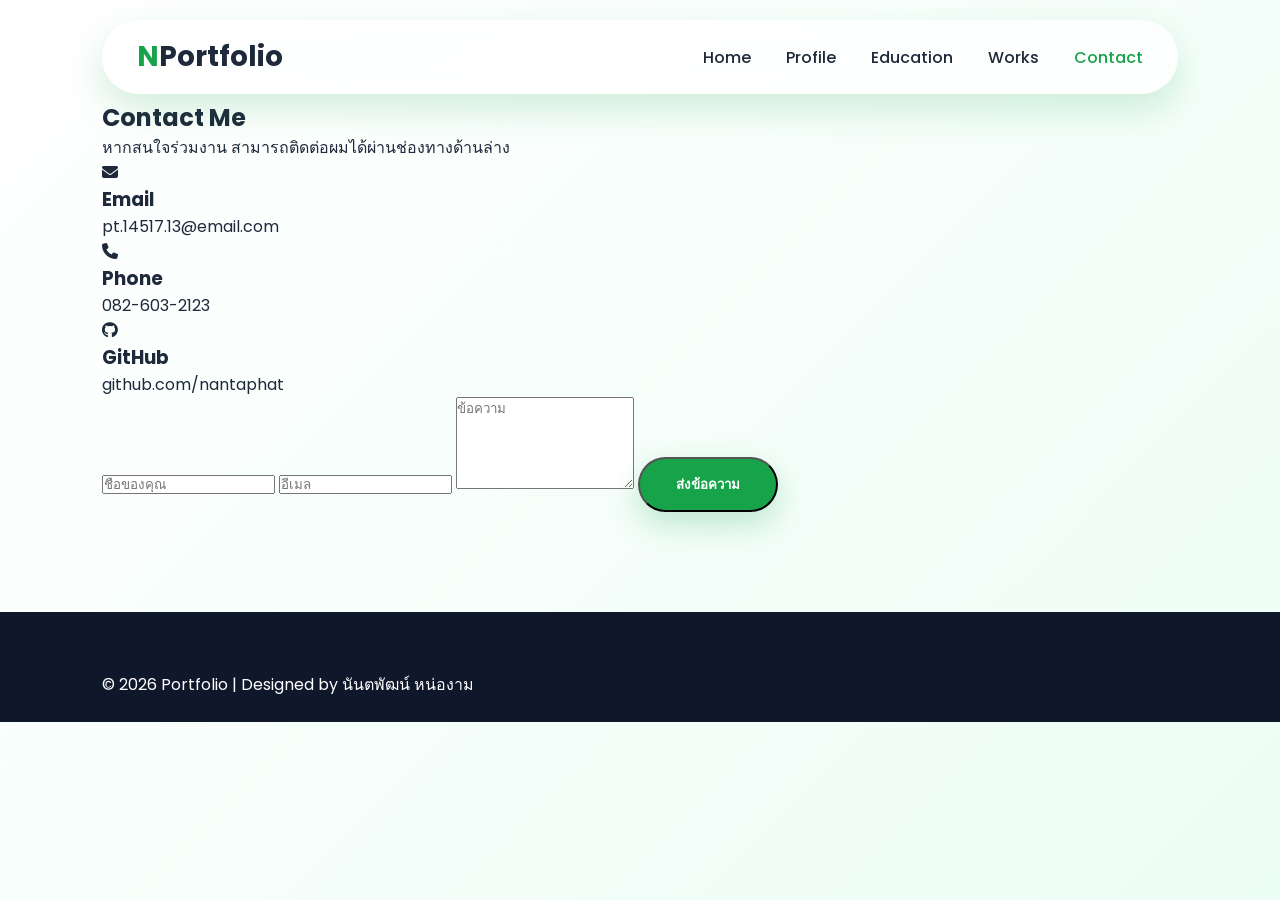
<file: contact.html>
<!DOCTYPE html>
<html lang="th">
<head>
<meta charset="UTF-8">
<meta name="viewport" content="width=device-width, initial-scale=1.0">

<title>Contact | Portfolio</title>

<link rel="stylesheet" href="css/style.css">

<link rel="preconnect" href="https://fonts.googleapis.com">

<link href="https://fonts.googleapis.com/css2?family=Poppins:wght@300;400;500;600;700;800&display=swap" rel="stylesheet">

<link rel="stylesheet"
href="https://cdnjs.cloudflare.com/ajax/libs/font-awesome/6.6.0/css/all.min.css">

</head>

<body>

<div class="bg-animation"></div>

<header>

<nav class="navbar">

<div class="logo">
<span>N</span>Portfolio
</div>

<ul class="menu">

<li><a href="index.html">Home</a></li>
<li><a href="profile.html">Profile</a></li>
<li><a href="education.html">Education</a></li>
<li><a href="works.html">Works</a></li>
<li><a href="contact.html" class="active">Contact</a></li>

</ul>

<div class="menu-btn">
<i class="fa-solid fa-bars"></i>
</div>

</nav>

</header>

<section class="contact">

<h1>Contact Me</h1>

<p class="subtitle">
หากสนใจร่วมงาน สามารถติดต่อผมได้ผ่านช่องทางด้านล่าง
</p>

<div class="contact-container">

<div class="contact-info">

<div class="info-card">

<i class="fa-solid fa-envelope"></i>

<div>

<h3>Email</h3>

<p>pt.14517.13@email.com</p>

</div>

</div>

<div class="info-card">

<i class="fa-solid fa-phone"></i>

<div>

<h3>Phone</h3>

<p>082-603-2123</p>

</div>

</div>

<div class="info-card">

<i class="fa-brands fa-github"></i>

<div>

<h3>GitHub</h3>

<p>github.com/nantaphat</p>

</div>

</div>

</div>

<form class="contact-form">

<input type="text" placeholder="ชื่อของคุณ" required>

<input type="email" placeholder="อีเมล" required>

<textarea rows="6" placeholder="ข้อความ"></textarea>

<button class="btn" type="submit">
ส่งข้อความ
</button>

</form>

</div>

</section>

<footer>

<p>
© 2026 Portfolio | Designed by นันตพัฒน์ หน่องาม
</p>

</footer>

<script src="js/script.js"></script>

</body>
</html>
</file>
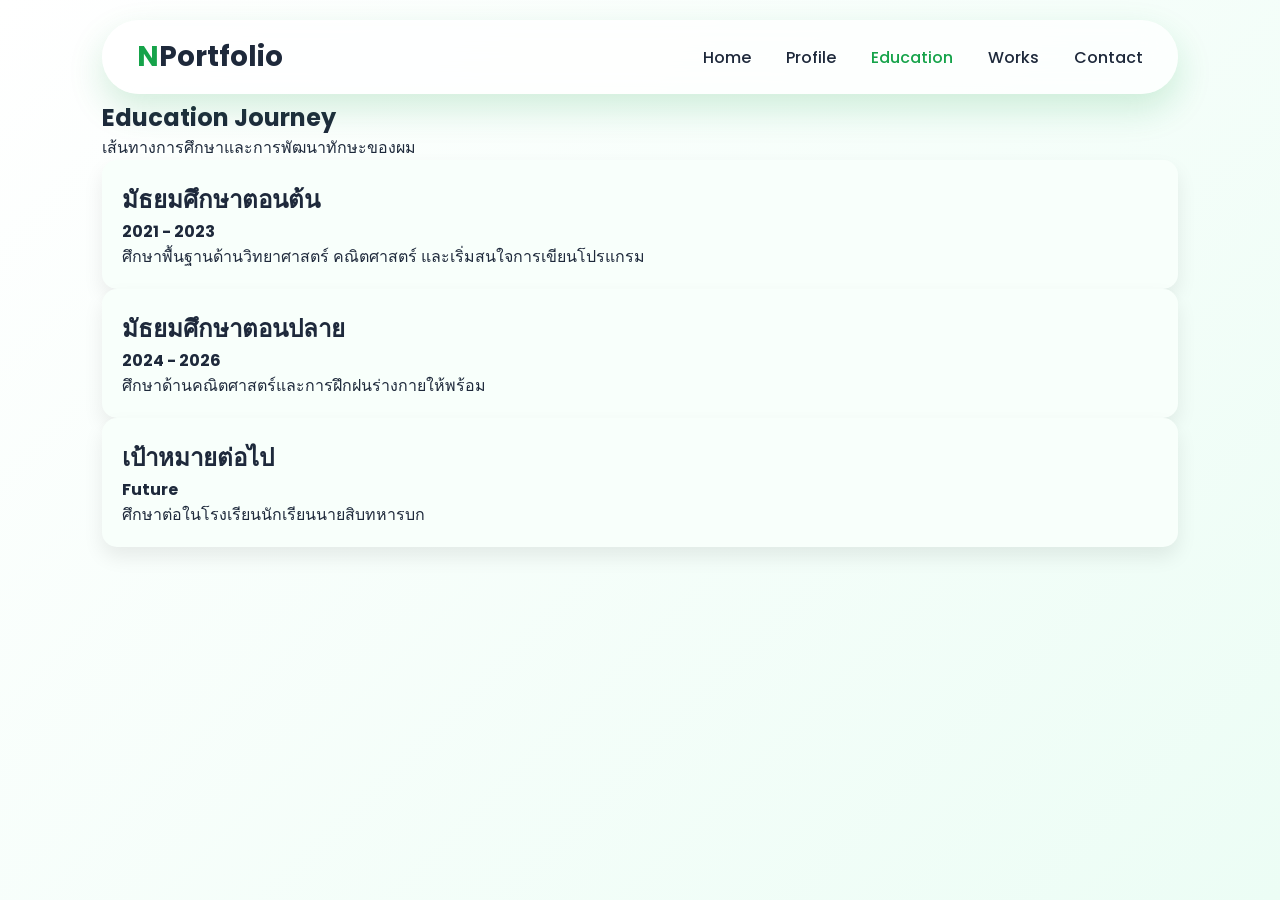
<file: education.html>
<!DOCTYPE html>
<html lang="th">
<head>
    <meta charset="UTF-8">
    <meta name="viewport" content="width=device-width, initial-scale=1.0">
    <title>Education | Portfolio</title>

    <link rel="stylesheet" href="css/style.css">

    <link href="https://fonts.googleapis.com/css2?family=Poppins:wght@300;400;500;600;700;800&display=swap" rel="stylesheet">

    <link rel="stylesheet"
    href="https://cdnjs.cloudflare.com/ajax/libs/font-awesome/6.6.0/css/all.min.css">
</head>

<body>

<div class="bg-animation"></div>

<header>

<nav class="navbar">

<div class="logo">
<span>N</span>Portfolio
</div>

<ul class="menu">

<li><a href="index.html">Home</a></li>
<li><a href="profile.html">Profile</a></li>
<li><a href="education.html" class="active">Education</a></li>
<li><a href="works.html">Works</a></li>
<li><a href="contact.html">Contact</a></li>

</ul>

<div class="menu-btn">
<i class="fa-solid fa-bars"></i>
</div>

</nav>

</header>

<section class="education">

<h1>Education Journey</h1>

<p class="subtitle">
เส้นทางการศึกษาและการพัฒนาทักษะของผม
</p>

<div class="timeline">

<div class="timeline-item">

<div class="timeline-dot"></div>

<div class="card">

<h2>มัธยมศึกษาตอนต้น</h2>

<h4>2021 - 2023</h4>

<p>
ศึกษาพื้นฐานด้านวิทยาศาสตร์ คณิตศาสตร์
และเริ่มสนใจการเขียนโปรแกรม
</p>

</div>

</div>

<div class="timeline-item">

<div class="timeline-dot"></div>

<div class="card">

<h2>มัธยมศึกษาตอนปลาย</h2>

<h4>2024 - 2026</h4>

<p>
ศึกษาด้านคณิตศาสตร์และการฝึกฝนร่างกายให้พร้อม
</p>

</div>

</div>

<div class="timeline-item">

<div class="timeline-dot"></div>

<div class="card">

<h2>เป้าหมายต่อไป</h2>

<h4>Future</h4>

<p>
ศึกษาต่อในโรงเรียนนักเรียนนายสิบทหารบก
</p>

</div>

</div>

</div>

</section>

<script src="js/script.js"></script>

</body>
</html>
</file>
<file: css/style.css>
/* ===============================
   GOOGLE FONT
================================ */
@import url('https://fonts.googleapis.com/css2?family=Poppins:wght@300;400;500;600;700;800&display=swap');

/* ===============================
   ROOT
================================ */

:root{

    --primary:#16A34A;
    --primary-dark:#15803D;
    --secondary:#22C55E;
    --light:#DCFCE7;

    --white:#FFFFFF;
    --bg:#F8FFFB;

    --text:#1E293B;
    --gray:#64748B;

    --radius:18px;

    --shadow:
    0 15px 35px rgba(22,163,74,.18);

}

/* ===============================
   RESET
================================ */

*{

margin:0;

padding:0;

box-sizing:border-box;

scroll-behavior:smooth;

}

body{

font-family:"Poppins",sans-serif;

background:var(--bg);

color:var(--text);

overflow-x:hidden;

}

/* ===============================
   BG
================================ */

.bg-animation{

position:fixed;

inset:0;

z-index:-1;

background:
linear-gradient(
135deg,
#ffffff,
#ecfdf5,
#dcfce7,
#bbf7d0,
#ffffff);

background-size:400% 400%;

animation:bg 18s infinite;

}

@keyframes bg{

0%{
background-position:0 50%;
}

50%{
background-position:100% 50%;
}

100%{
background-position:0 50%;
}

}

/* ===============================
   NAVBAR
================================ */

header{

position:fixed;

top:0;

left:0;

width:100%;

padding:20px 8%;

z-index:999;

}

.navbar{

display:flex;

justify-content:space-between;

align-items:center;

padding:16px 35px;

background:rgba(255,255,255,.72);

backdrop-filter:blur(16px);

border-radius:50px;

box-shadow:var(--shadow);

}

.logo{

font-size:28px;

font-weight:700;

}

.logo span{

color:var(--primary);

}

.menu{

display:flex;

gap:35px;

list-style:none;

}

.menu a{

text-decoration:none;

font-weight:500;

color:var(--text);

transition:.3s;

}

.menu a:hover,

.menu a.active{

color:var(--primary);

}

.menu-btn{

display:none;

font-size:26px;

cursor:pointer;

}

/* ===============================
   HERO
================================ */

.hero{

min-height:100vh;

padding:150px 8% 100px;

display:flex;

align-items:center;

justify-content:space-between;

gap:60px;

}

.hero-text{

flex:1;

}

.hello{

color:var(--primary);

letter-spacing:5px;

font-weight:700;

margin-bottom:15px;

}

.hero h1{

font-size:70px;

line-height:1.1;

margin-bottom:10px;

}

.hero h1 span{

color:var(--primary);

}

.hero h2{

font-size:30px;

color:var(--primary-dark);

margin-bottom:25px;

min-height:45px;

}

.detail{

font-size:18px;

line-height:1.9;

color:var(--gray);

}

.buttons{

display:flex;

gap:20px;

margin-top:40px;

}

.btn{

padding:15px 36px;

border-radius:50px;

background:var(--primary);

color:white;

text-decoration:none;

font-weight:600;

transition:.35s;

box-shadow:
0 12px 30px rgba(22,163,74,.25);

}

.btn:hover{

transform:translateY(-6px);

background:var(--primary-dark);

}

.btn-outline{

background:white;

color:var(--primary);

border:2px solid var(--primary);

}

.btn-outline:hover{

background:var(--primary);

color:white;

}

.social{

display:flex;

gap:18px;

margin-top:40px;

}

.social a{

width:52px;

height:52px;

display:flex;

align-items:center;

justify-content:center;

background:white;

border-radius:50%;

color:var(--primary);

box-shadow:var(--shadow);

transition:.35s;

}

.social a:hover{

background:var(--primary);

color:white;

transform:translateY(-8px);

}

.hero-image{

flex:1;

display:flex;

justify-content:center;

position:relative;

}

.circle{

position:absolute;

width:420px;

height:420px;

background:radial-gradient(
circle,
#4ade80,
transparent 70%);

border-radius:50%;

filter:blur(25px);

animation:float 4s infinite;

}

.hero-image img{

width:360px;

border-radius:50%;

border:8px solid white;

box-shadow:
0 20px 40px rgba(22,163,74,.25);

animation:float 4s infinite;

}

@keyframes float{

0%,100%{

transform:translateY(0);

}

50%{

transform:translateY(-18px);

}

}
/* ===================================
   SECTION TITLE
=================================== */

section{
    padding:100px 8%;
}

.section-title{
    text-align:center;
    margin-bottom:60px;
}

.section-title h2{
    font-size:42px;
    color:var(--primary);
    margin-bottom:10px;
}

.section-title p{
    color:var(--gray);
    font-size:17px;
}

/* ===================================
   ABOUT
=================================== */

.about-container{

    display:grid;

    grid-template-columns:repeat(3,1fr);

    gap:30px;

}

.about-card{

    background:rgba(255,255,255,.8);

    backdrop-filter:blur(15px);

    border-radius:20px;

    padding:40px 30px;

    text-align:center;

    box-shadow:var(--shadow);

    transition:.4s;

}

.about-card:hover{

    transform:translateY(-12px);

}

.about-card i{

    width:80px;

    height:80px;

    border-radius:50%;

    display:flex;

    align-items:center;

    justify-content:center;

    margin:auto;

    margin-bottom:25px;

    font-size:34px;

    background:var(--light);

    color:var(--primary);

}

.about-card h3{

    margin-bottom:15px;

    font-size:24px;

}

.about-card p{

    line-height:1.8;

    color:var(--gray);

}

/* ===================================
   SKILLS
=================================== */

.skills-container{

    max-width:900px;

    margin:auto;

}

.skill-box{

    margin-bottom:30px;

}

.skill-box span{

    font-weight:600;

    display:block;

    margin-bottom:10px;

}

.bar{

    width:100%;

    height:14px;

    background:#dbeafe;

    border-radius:50px;

    overflow:hidden;

}

.fill{

    height:100%;

    display:flex;

    justify-content:flex-end;

    align-items:center;

    padding-right:12px;

    color:white;

    font-size:12px;

    font-weight:600;

    border-radius:50px;

    background:linear-gradient(90deg,#22c55e,#16a34a);

    animation:grow 2s ease;

}

.html{width:95%;}
.css{width:90%;}
.js{width:80%;}
.python{width:75%;}

@keyframes grow{

    from{

        width:0;

    }

}

/* ===================================
   SERVICES
=================================== */

.service-grid{

    display:grid;

    grid-template-columns:repeat(3,1fr);

    gap:30px;

}

.service-card{

    background:white;

    border-radius:20px;

    padding:40px;

    text-align:center;

    box-shadow:var(--shadow);

    transition:.4s;

}

.service-card:hover{

    transform:translateY(-12px);

}

.service-card i{

    font-size:45px;

    color:var(--primary);

    margin-bottom:25px;

}

.service-card h3{

    margin-bottom:15px;

    font-size:24px;

}

.service-card p{

    color:var(--gray);

    line-height:1.8;

}

/* ===================================
   PROJECT
=================================== */

.project-grid{

    display:grid;

    grid-template-columns:repeat(auto-fit,minmax(320px,1fr));

    gap:35px;

}

.project-card{

    overflow:hidden;

    background:white;

    border-radius:22px;

    box-shadow:var(--shadow);

    transition:.4s;

}

.project-card:hover{

    transform:translateY(-15px);

}

.project-card img{

    width:100%;

    height:230px;

    object-fit:cover;

    transition:.5s;

}

.project-card:hover img{

    transform:scale(1.08);

}

.project-content{

    padding:30px;

}

.project-content h3{

    margin:18px 0;

}

.project-content p{

    line-height:1.8;

    color:var(--gray);

    margin-bottom:25px;

}

.tag{

    display:inline-block;

    padding:8px 18px;

    background:var(--light);

    color:var(--primary);

    border-radius:50px;

    font-size:13px;

    font-weight:600;

}
/* ===================================
   STATS
=================================== */

.stats{

    display:grid;

    grid-template-columns:repeat(4,1fr);

    gap:30px;

}

.stat-box{

    background:white;

    border-radius:20px;

    padding:40px 20px;

    text-align:center;

    box-shadow:var(--shadow);

    transition:.35s;

}

.stat-box:hover{

    transform:translateY(-10px);

}

.stat-box h2{

    font-size:42px;

    color:var(--primary);

    margin-bottom:10px;

}

.stat-box p{

    color:var(--gray);

}

/* ===================================
   CONTACT BANNER
=================================== */

.contact-banner{

    text-align:center;

    background:linear-gradient(135deg,#16A34A,#22C55E);

    color:white;

    border-radius:25px;

    margin:100px 8%;

    padding:80px 30px;

}

.banner-content{

    max-width:750px;

    margin:auto;

}

.banner-content h2{

    font-size:42px;

    margin-bottom:20px;

}

.banner-content p{

    font-size:18px;

    line-height:1.8;

    margin-bottom:35px;

}

.contact-banner .btn{

    background:white;

    color:var(--primary);

}

.contact-banner .btn:hover{

    background:#ecfdf5;

}

/* ===================================
   FOOTER
=================================== */

footer{

    background:#0F172A;

    color:white;

    padding:60px 8% 25px;

}

.footer-container{

    display:grid;

    grid-template-columns:repeat(3,1fr);

    gap:40px;

    align-items:center;

}

.footer-logo h2{

    font-size:32px;

}

.footer-logo span{

    color:#4ADE80;

}

.footer-logo p{

    margin-top:10px;

    color:#CBD5E1;

}

.footer-menu{

    display:flex;

    justify-content:center;

    gap:25px;

    flex-wrap:wrap;

}

.footer-menu a{

    color:white;

    text-decoration:none;

    transition:.3s;

}

.footer-menu a:hover{

    color:#4ADE80;

}

.footer-social{

    display:flex;

    justify-content:flex-end;

    gap:18px;

}

.footer-social a{

    width:46px;

    height:46px;

    display:flex;

    align-items:center;

    justify-content:center;

    border-radius:50%;

    background:#1E293B;

    color:white;

    transition:.35s;

}

.footer-social a:hover{

    background:#22C55E;

    transform:translateY(-5px);

}

footer hr{

    margin:40px 0 25px;

    border:none;

    height:1px;

    background:#334155;

}

.copyright{

    text-align:center;

    color:#94A3B8;

}

/* ===================================
   BACK TO TOP
=================================== */

#topBtn{

    position:fixed;

    bottom:30px;

    right:30px;

    width:55px;

    height:55px;

    border:none;

    border-radius:50%;

    background:var(--primary);

    color:white;

    font-size:20px;

    cursor:pointer;

    display:none;

    box-shadow:var(--shadow);

    transition:.35s;

    z-index:999;

}

#topBtn:hover{

    transform:translateY(-6px);

    background:var(--primary-dark);

}

/* ===================================
   SCROLL ANIMATION
=================================== */

.hidden{

    opacity:0;

    transform:translateY(40px);

    transition:all .8s ease;

}

.show{

    opacity:1;

    transform:translateY(0);

}

/* ===================================
   RESPONSIVE
=================================== */

@media(max-width:992px){

.hero{

flex-direction:column-reverse;

text-align:center;

}

.about-container,

.service-grid,

.stats,

.footer-container{

grid-template-columns:1fr;

}

.project-grid{

grid-template-columns:1fr;

}

.footer-social{

justify-content:center;

}

.footer-menu{

justify-content:center;

}

.hero h1{

font-size:52px;

}

.hero-image img{

width:280px;

}

.circle{

width:320px;

height:320px;

}

}

@media(max-width:768px){

header{

padding:15px 5%;

}

.navbar{

padding:15px 25px;

}

.menu{

display:none;

}

.menu.show{

display:flex;

position:absolute;

top:90px;

right:20px;

width:230px;

background:white;

border-radius:18px;

padding:20px;

flex-direction:column;

box-shadow:var(--shadow);

}

.menu-btn{

display:block;

}

.hero{

padding:130px 5% 80px;

}

.hero h1{

font-size:42px;

}

.hero h2{

font-size:24px;

}

.buttons{

flex-direction:column;

}

.social{

justify-content:center;

}

section{

padding:80px 5%;

}

.section-title h2{

font-size:34px;

}

.banner-content h2{

font-size:32px;

}

.contact-banner{

margin:80px 5%;

}

}
/* ===================================
   PROFILE
=================================== */

.profile{
    max-width:1200px;
    margin:150px auto 80px;
    padding:40px;
    display:flex;
    align-items:center;
    gap:60px;
    background:#fff;
    border-radius:25px;
    box-shadow:0 15px 35px rgba(0,0,0,.1);
}

.profile-image{
    flex:0 0 320px;
    display:flex;
    justify-content:center;
    align-items:center;
}

.profile-image img{
    width:280px;
    height:280px;
    object-fit:cover;
    border-radius:50%;
    border:6px solid #16A34A;
    display:block;
}

.profile-info{
    flex:1;
}

.profile-info h1{
    font-size:46px;
    color:#16A34A;
    margin-bottom:20px;
}

.profile-info p{
    line-height:1.8;
    color:#555;
    margin-bottom:30px;
}

.info-grid{
    display:grid;
    grid-template-columns:repeat(2,1fr);
    gap:20px;
}

.card{
    background:#F8FFFB;
    padding:20px;
    border-radius:15px;
    box-shadow:0 10px 20px rgba(0,0,0,.08);
}

.card h3{
    color:#16A34A;
    margin-bottom:8px;
}

.card:hover{
    transform:translateY(-6px);
    transition:.3s;
}

@media(max-width:900px){

.profile{

    flex-direction:column;

    text-align:center;

    margin:120px 20px;

}

.info-grid{

    grid-template-columns:1fr;

}

.profile-image img{

    width:220px;

    height:220px;

}

}
</file>
